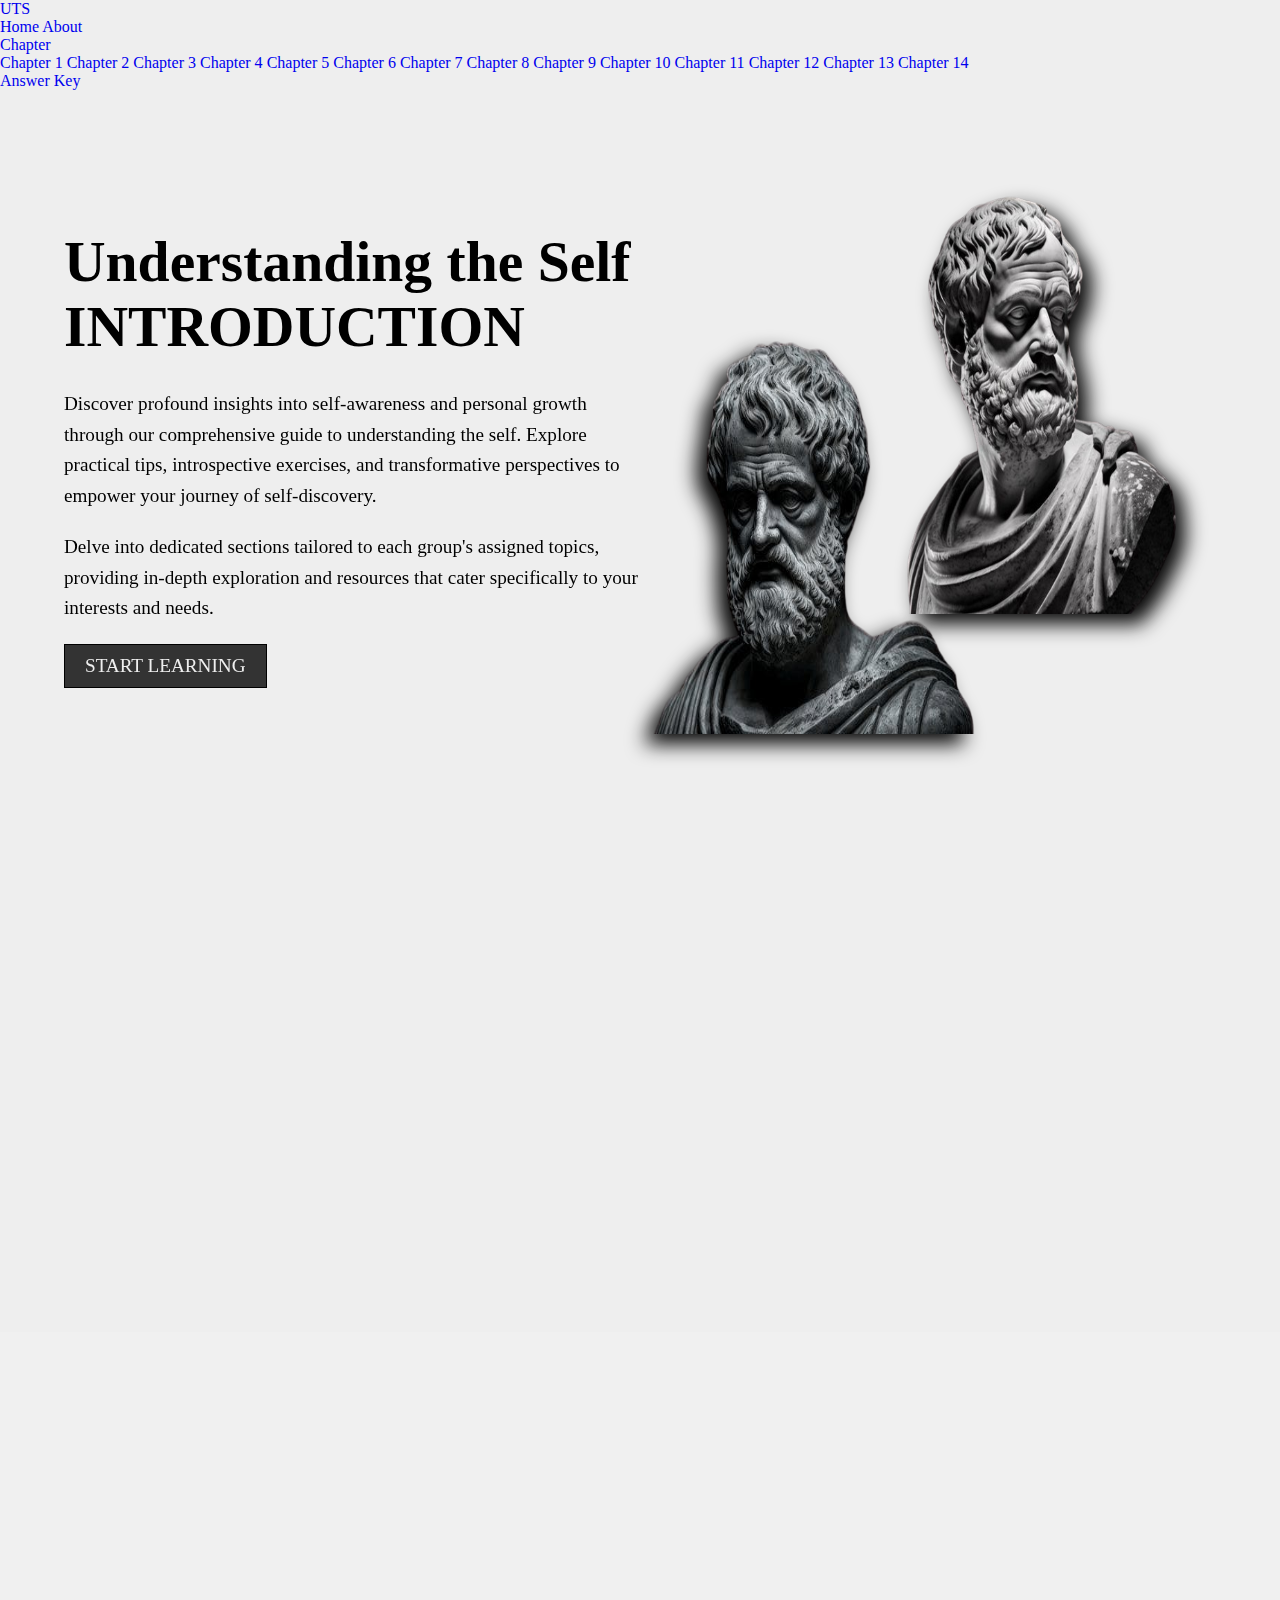
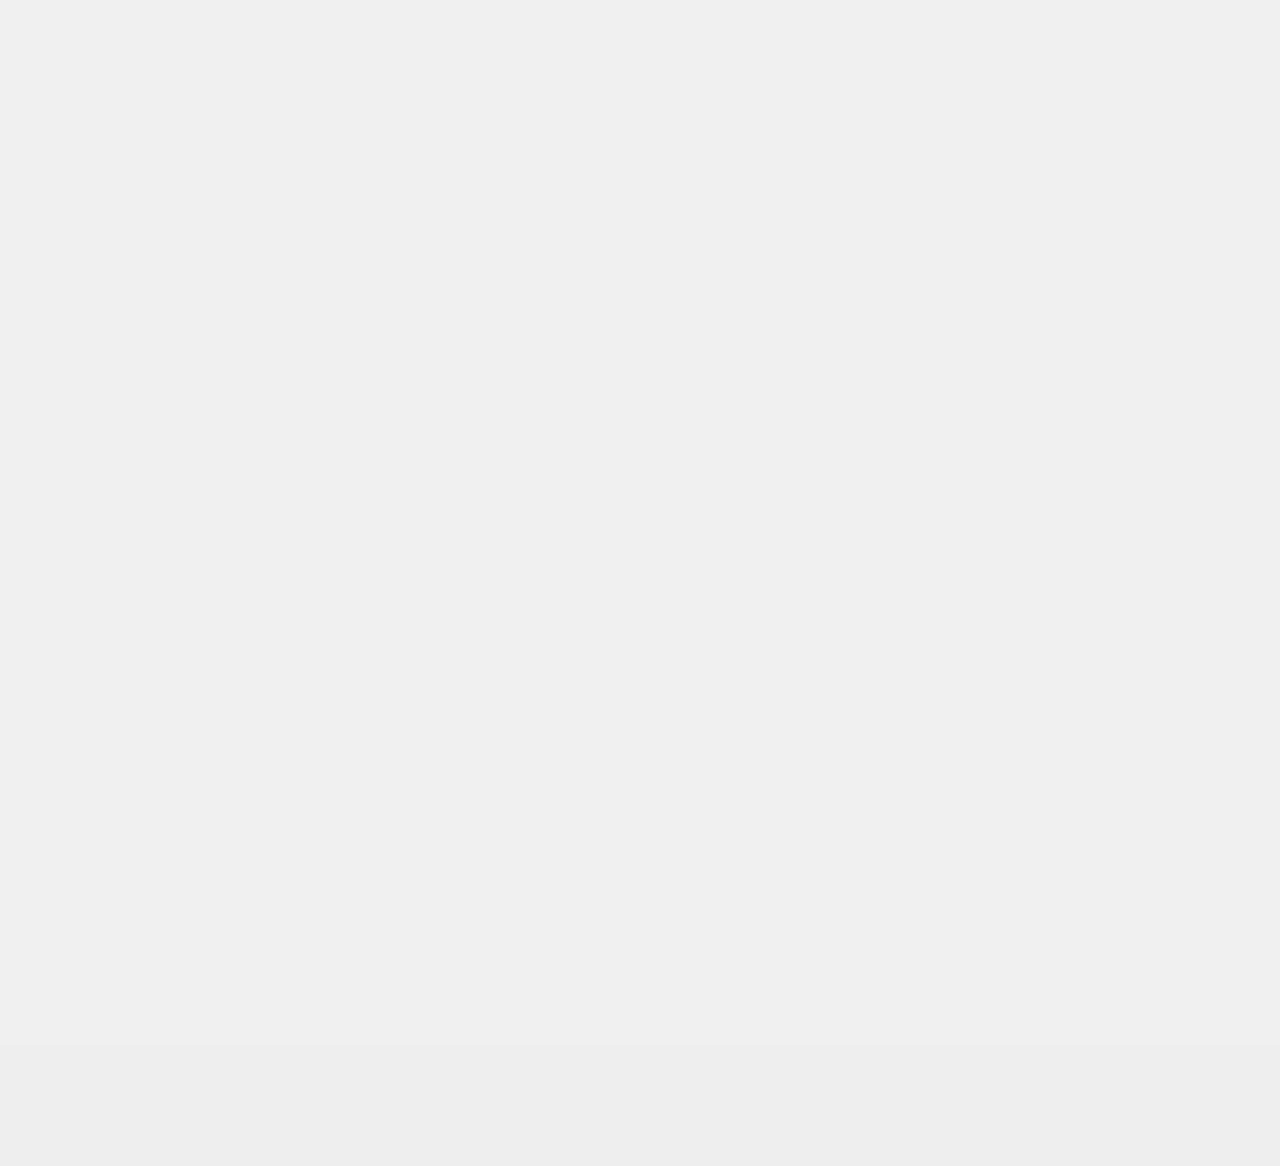
<file: index.html>
<!DOCTYPE html>
<html lang="en">
  <head>
    <meta charset="UTF-8" />
    <meta name="viewport" content="width=device-width, initial-scale=1.0" />
    <link rel="stylesheet" href="style.css" />
    <link href="https://unpkg.com/aos@2.3.1/dist/aos.css" rel="stylesheet" />
    <link
      rel="stylesheet"
      href="https://cdnjs.cloudflare.com/ajax/libs/font-awesome/6.5.2/css/all.min.css"
    />
    <link rel="preconnect" href="https://fonts.googleapis.com" />
    <link rel="preconnect" href="https://fonts.gstatic.com" crossorigin />
    <link
      href="https://fonts.googleapis.com/css2?family=Alfa+Slab+One&display=swap"
      rel="stylesheet"
    />
    <link rel="icon" type="image/png" href="images/tab-logo.png" />
    <title>Understanding the Self</title>
  </head>
  <body>
    <!-- HEADER +++++++++++++++++++++++++++++++++++++++++++++++++++++++++++++ -->
    <header>
      <a class="logo" href="./index.html">UTS</a>
      <nav class="menu-content">
        <a href="./index.html">Home</a>
        <a href="./index.html#about-link">About</a>
        <div class="dropdown">
          <a href="./index.html#chapters">Chapter</a>
          <div class="dropdown-content">
            <a href="#chapter-1">Chapter 1</a>
            <a href="#chapter-2">Chapter 2</a>
            <a href="#chapter-3">Chapter 3</a>
            <a href="#chapter-4">Chapter 4</a>
            <a href="#chapter-5">Chapter 5</a>
            <a href="#chapter-6">Chapter 6</a>
            <a href="#chapter-7">Chapter 7</a>
            <a href="#chapter-8">Chapter 8</a>
            <a href="#chapter-9">Chapter 9</a>
            <a href="#chapter-10">Chapter 10</a>
            <a href="#chapter-11">Chapter 11</a>
            <a href="#chapter-12">Chapter 12</a>
            <a href="#chapter-13">Chapter 13</a>
            <a href="#chapter-14">Chapter 14</a>
          </div>
        </div>
        <a href="https://drive.google.com/drive/folders/1Xg_08UMc263bvNMuBtaP6itYt5Wx9vEC">Answer Key</a>
      </nav>
    </header>
    <!-- HEADER END +++++++++++++++++++++++++++++++++++++++++++++++++++++++++ -->
    <!-- MAIN +++++++++++++++++++++++++++++++++++++++++++++++++++++++++ -->
    <main>
      <section data-aos="fade-right" data-aos-delay="100" class="content">
        <h3>Understanding the Self INTRODUCTION</h3>
        <p>
          Discover profound insights into self-awareness and personal growth
          through our comprehensive guide to understanding the self. Explore
          practical tips, introspective exercises, and transformative
          perspectives to empower your journey of self-discovery.
        </p>
        <p>
          Delve into dedicated sections tailored to each group's assigned
          topics, providing in-depth exploration and resources that cater
          specifically to your interests and needs.
        </p>
        <a href="./index.html#chpaters" class="explore-button"
          >Start Learning</a
        >
      </section>
      <aside data-aos="fade-left" data-aos-delay="300" class="images">
        <img src="images/stat.png" class="image-1" alt="Statue 1" />
        <img src="images/aris.png" class="image-2" alt="Statue 2" />
      </aside>
    </main>
    <!-- MAIN END +++++++++++++++++++++++++++++++++++++++++++++++++++++++++ -->
    <!-- ABOUT +++++++++++++++++++++++++++++++++++++++++++++++++++++++++ -->
    <div
      class="main-abt"
      id="about-link"
      class="module-card"
      id="chapter-1"
      data-aos="fade-up"
      data-aos-anchor-placement="top-bottom"
      data-aos-delay="400"
    >
      <div class="about">
        <aside data-aos="fade-left" data-aos-delay="400" class="abt-images">
          <img src="images/about.png" alt="Statue 1" />
        </aside>
        <section data-aos="fade-right" data-aos-delay="600" class="abt-content">
          <h3>Mission</h3>
          <p>
            At Understanding Self, our mission is to empower individuals on
            their journey of self-discovery and personal growth. We provide
            insightful content, practical tools, and a supportive community to
            help people understand themselves better, foster emotional
            well-being, and achieve a more fulfilling life.
          </p>
          <h3>Vision</h3>
          <p>
            Our vision is to create a world where every individual has the
            knowledge, resources, and support to understand their true selves
            and reach their full potential. We aspire to be a leading platform
            for personal development and mental health, inspiring positive
            change and promoting a culture of self-awareness and empathy.
          </p>
        </section>
      </div>
    </div>
    <!-- ABOUT END +++++++++++++++++++++++++++++++++++++++++++++++++++++++++ -->
    <!-- MODULES +++++++++++++++++++++++++++++++++++++++++++++++++++++++++ -->
    <div class="module-container" id="chapters">
      <div
        class="module-card"
        id="chapter-1"
        data-aos="fade-up"
        data-aos-anchor-placement="top-bottom"
        data-aos-delay="300"
      >
        <div class="module">
          <a
            href="https://drive.google.com/file/d/1qNP44I98D0WKdX6a7cLTvxUv-OySiulB/view?usp=sharing"
            target="_blank"
            class="view-more"
            >VIEW MORE</a
          >
          <div class="module-image">
            <img src="chapters/CHAPTER-1.png" alt="Module 1 Image" />
          </div>
        </div>
        <div class="module-content">
          <h2>Understanding The Self</h2>
          <div class="module-section">
            <h3>My Intended Learning Outcomes</h3>
            <p>
              From this chapter, students aim to understand the philosophical
              perspectives on the self, including the views of early
              philosophers like Parmenides and Heraclitus. They also seek to
              grasp the concepts of self and change, and how these ideas have
              shaped philosophical discourse.
            </p>

            <h3>My Learning Essentials</h3>
            <p>
              Key essentials for this chapter include comprehending the
              differences between Parmenides' and Heraclitus' views on existence
              and change, and appreciating how these foundational ideas
              contribute to our understanding of the self. Additionally,
              students will focus on the arguments and counterarguments
              presented by these philosophers regarding the nature of reality
              and the self.
            </p>

            <h3>My Learning Activities</h3>
            <a
              href="https://docs.google.com/forms/d/e/1FAIpQLSfncQd1Qz8NCd_QnKEcD2-0-2ZLpwqlVQQbkxf6_hwW7dfGXQ/viewform?usp=sf_link"
              target="_blank"
              >Pre-Test</a
            >
            <a
              href="https://docs.google.com/forms/d/e/1FAIpQLSdy7yHwEWj8L_IQuhj5AwuFCy2sCeVrVS-J0v_u7p22OB_b_g/viewform?usp=sf_link"
              target="_blank"
              >Post-Test</a
            >
            <a
              href="https://drive.google.com/file/d/1aqQ2RyUeYSbLPFCvj5chbiJVYAV8V-st/view?usp=sharing"
              target="_blank"
              >Activity</a
            >
          </div>
        </div>
      </div>

      <!-- Module 2 -->
      <div
        class="module-card"
        data-aos="fade-up"
        data-aos-anchor-placement="top-bottom"
        data-aos-delay="300"
        id="chapter-2"
      >
        <div class="module" id="chapter-2">
          <a
            href="https://drive.google.com/file/d/1qPCFM7P3P1mdJaPzVMeYQ5j8EE0iyDt1/view?usp=sharing"
            target="_blank"
            class="view-more"
            >VIEW MORE</a
          >
          <div class="module-image">
            <img src="chapters/CHAPTER-2.png" alt="Module 2 Image" />
          </div>
        </div>
        <div class="module-content">
          <h2>Social Perspective of the Self</h2>

          <div class="module-section">
            <h3>My Intended Learning Outcomes</h3>
            <p>
              From this chapter, students aim to understand the social
              perspective of the self, focusing on how social interactions shape
              an individual's identity. They will explore the theories of George
              Herbert Mead and the stages of self-development.
            </p>

            <h3>My Learning Essentials</h3>
            <p>
              Key essentials for this chapter include grasping the concepts of
              the "I" and the "Me" as proposed by Mead, and understanding the
              stages of self-development: Preparatory, Play, and Game stages.
              Additionally, students will learn how socialization influences the
              formation of the self throughout a person's life.
            </p>

            <h3>My Learning Activities</h3>
            <a
              href="https://docs.google.com/forms/d/e/1FAIpQLSem4Kj6j49VqL0LRjmC7PlXJ117a0udUDW3snz1O-a72ZjUIA/viewform?usp=sf_link"
              target="_blank"
              >Pre-Test</a
            >
            <a
              href="https://docs.google.com/forms/d/e/1FAIpQLScwcCC1sEbi4hYeQuhkLxD1I636t_RL7cdebNsRHb5J0i4qgw/viewform?usp=sf_link"
              target="_blank"
              >Post-Test</a
            >
            <a
              href="https://drive.google.com/file/d/1CiB0m0QJGGuyicV7ueg3U837jIfblSa8/view?usp=sharing"
              target="_blank"
              >Activity</a
            >
          </div>
        </div>
      </div>

      <!-- MODULE 3-->
      <div
        class="module-card"
        id="chapter-3"
        data-aos="fade-up"
        data-aos-anchor-placement="top-bottom"
        data-aos-delay="300"
      >
        <div class="module" id="chapter-3">
          <a
            href="https://drive.google.com/file/d/1qPM2XukaEeclTl1H5RbIejRWSEeem5cD/view?usp=sharing"
            target="_blank"
            class="view-more"
            >VIEW MORE</a
          >
          <div class="module-image">
            <img src="chapters/CHAPTER-3.png" alt="Chapter Image" />
          </div>
        </div>
        <div class="module-content">
          <h2>Anthopological Perspective of the Self</h2>

          <div class="module-section">
            <h3>My Intended Learning Outcomes</h3>
            <p>
              From this chapter, students aim to understand the anthropological
              perspective on the self, including how cultural, archaeological,
              biological, and linguistic anthropology contribute to our
              understanding of human identity. They will explore the role of
              culture in shaping the self and how different anthropological
              subdisciplines study human adaptation and diversity.
            </p>

            <h3>My Learning Essentials</h3>
            <p>
              Key essentials for this chapter include comprehending the
              subfields of anthropology and their focus areas, such as cultural
              traditions, material remains, human evolution, and language.
              Additionally, students will learn how culture is transmitted
              through enculturation and how it influences individual behaviors
              and societal structures.
            </p>

            <h3>My Learning Activities</h3>
            <a
              href="https://docs.google.com/forms/d/e/1FAIpQLSeQhnjUe_zh6U95HWdWIzRsAvDK2rQh6HImhfLbngQyOn-qcw/viewform?usp=sf_link"
              target="_blank"
              >Pre-Test</a
            >
            <a
              href="https://docs.google.com/forms/d/e/1FAIpQLScWxLcIFuKxihL3gxsFw1WMhIDeAolGGDszKW1PIEcT0NjadA/viewform?usp=sf_link"
              target="_blank"
              >Post-Test</a
            >
            <a
              href="https://drive.google.com/file/d/1FX91dh0kORG4VnOO3zhp7gbtspowvNZs/view?usp=sharing"
              target="_blank"
              >Activity</a
            >
          </div>
        </div>
      </div>
    </div>
    <!-- MODULES END +++++++++++++++++++++++++++++++++++++++++++++++++++++++++ -->
    <center>
      <a href="#" id="load-more" class="tooltip">
        <i
          class="fa-solid fa-arrow-down fa-xl"
          style="color: #333"
          data-aos="fade-up"
          data-aos-anchor-placement="top-bottom"
          data-aos-delay="550"
        ></i>
        <span class="tooltiptext">load more</span>
      </a>
    </center>
    <script src="https://unpkg.com/aos@2.3.1/dist/aos.js"></script>
    <script>
      AOS.init();
    </script>
    <script src="script.js"></script>
  </body>
</html>
</file>
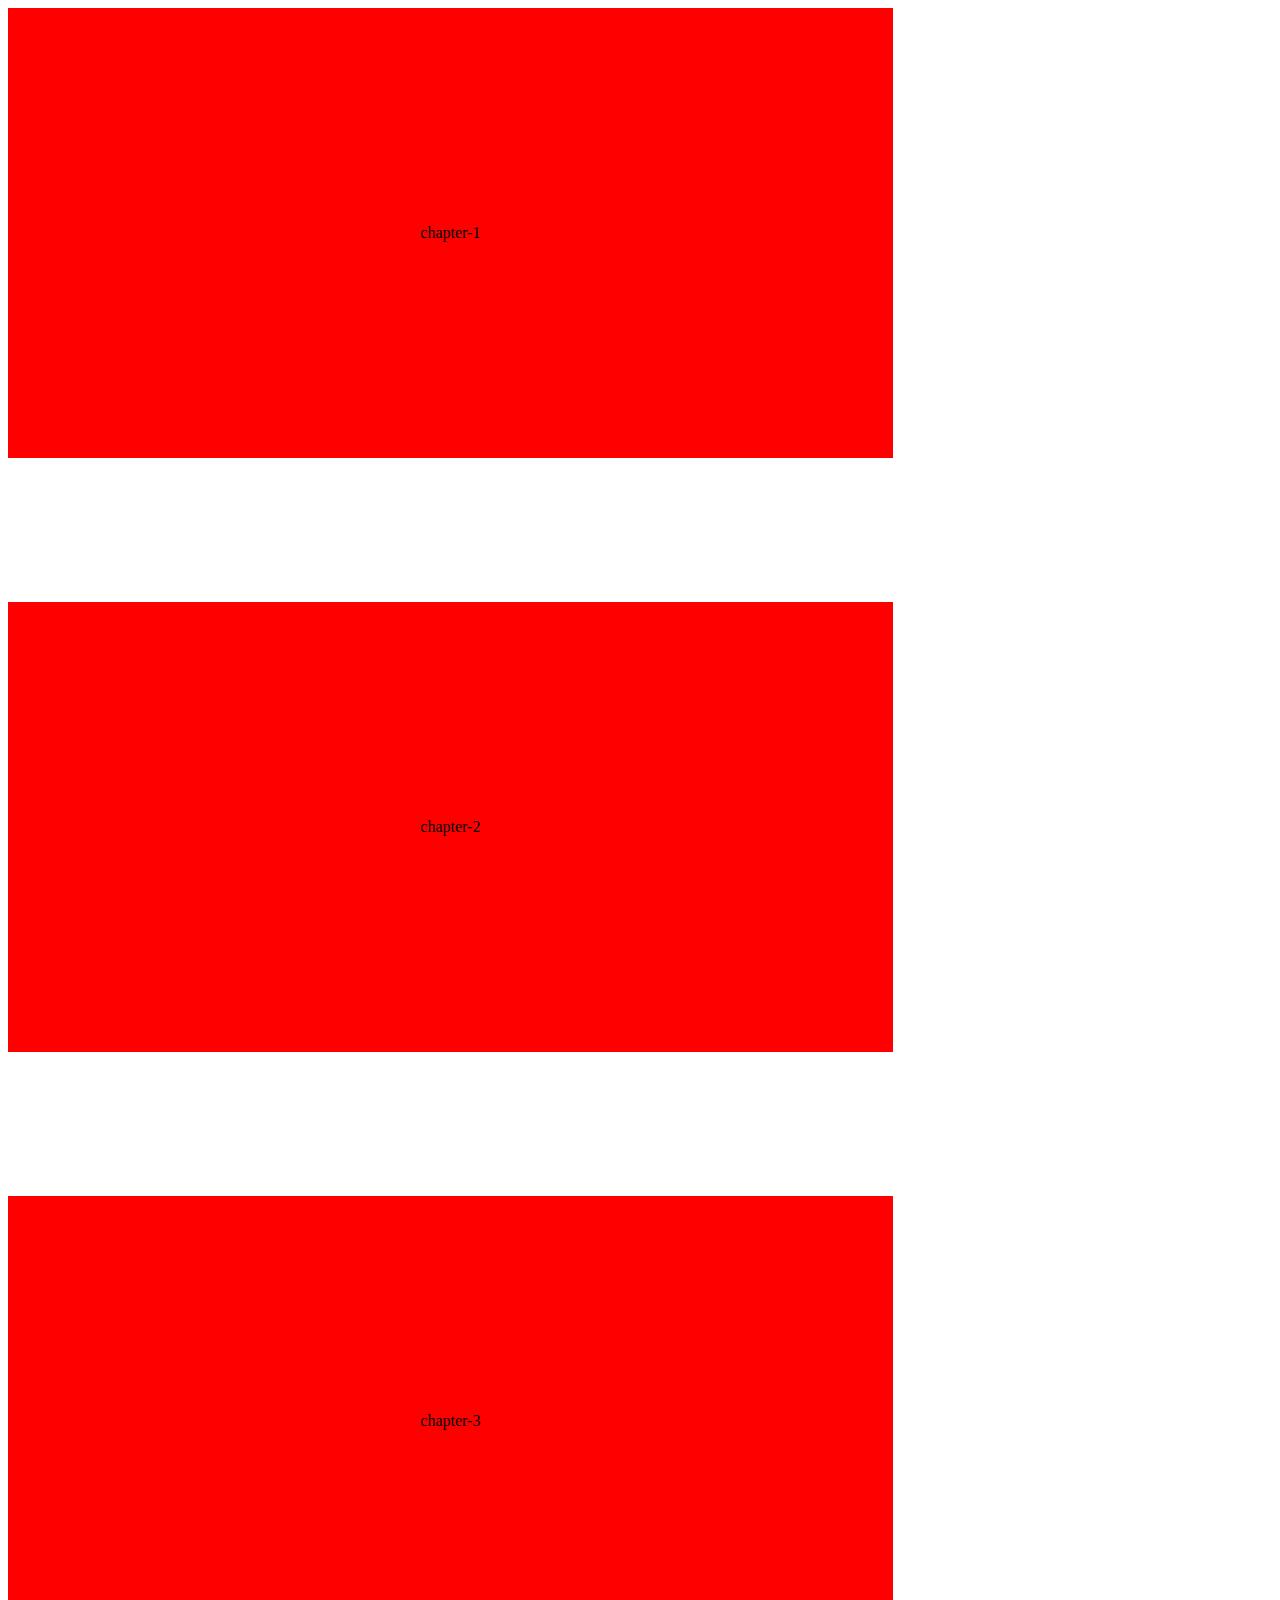
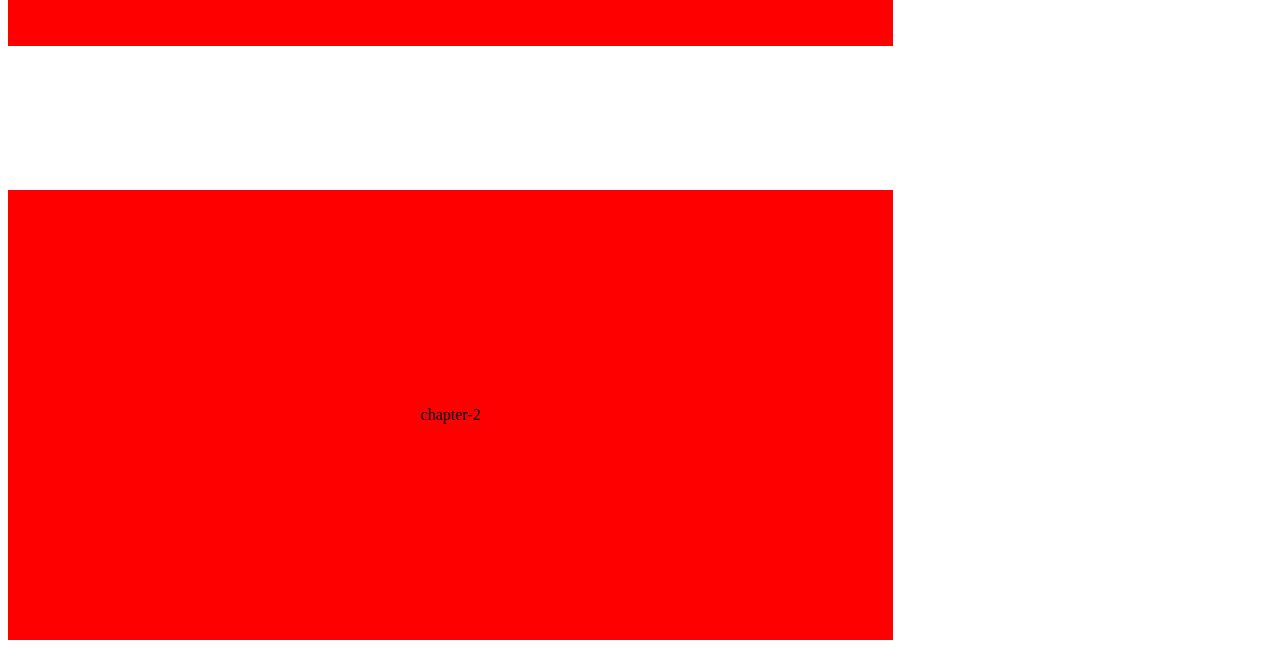
<file: sample.html>
<!DOCTYPE html>
<html lang="en">
<head>
    <meta charset="UTF-8">
    <meta name="viewport" content="width=device-width, initial-scale=1.0">
    <title>Document</title>
    <style>
        .main{
            justify-content: center;
            align-items: center;
            width: 100%;
        }
        .answer{
            display: flex;
            justify-content: center;
            align-items: center;
            background-color: red;
            width: 70%;
            height: 50vh;
        }
    </style>
</head>
<body>
    <div class="main">
        <div class="answer" id="1">
            chapter-1
        </div>
        <br>
        <br>
        <br>
        <br>
        <br>
        <br>
        <br>
        <br>
        <div class="answer" id="2">
            chapter-2
        </div>
        <br>
        <br>
        <br>
        <br>
        <br>
        <br>
        <br>
        <br>
        <div class="answer" id="3">
            chapter-3
        </div>
        <br>
        <br>
        <br>
        <br>
        <br>
        <br>
        <br>
        <br>
        <div class="answer" id="4">
            chapter-2
        </div>


        
    </div>
    

</body>
</html>
</file>
<file: style.css>
/* Global Styles */
* {
  margin: 0;
  padding: 0;
  box-sizing: border-box;
  text-decoration: none;
}

html {
  scroll-behavior: smooth;
  scroll-padding-top: 250px;
}

body {
  background-color: #eee;
}

/* MAIN */
main {
  width: 100%;
  height: 93vh;
  display: flex;
  justify-content: center;
  align-items: center;
  padding: 0 5%;
  overflow: hidden;
}

.content {
  margin-top: 60px;
  font-size: 1.2rem;
  width: 50%;
  position: relative;
}

.content p {
  margin-bottom: 20px;
  line-height: 1.6;
}

.content h3 {
  font-size: 3em;
  position: absolute;
  top: -160px;
}

.explore-button {
  display: inline-block;
  padding: 10px 20px;
  border: 1px solid #000;
  background-color: #333;
  color: #eee;
  text-transform: uppercase;
  cursor: pointer;
  transition: background-color 0.3s;
}

.explore-button:hover {
  background-color: transparent;
  color: #333;
}

.images {
  width: 50%;
  height: 50vh;
  display: flex;
  flex-direction: row;
  align-items: center;
  justify-content: center;
  position: relative;
}

.image-1 {
  width: 70%;
  height: 90%;
  margin: 0 10px;
  filter: drop-shadow(10px 10px 10px rgba(0, 0, 0, 0.973));
  position: absolute;
  left: -70px;
  bottom: 0;
  transform: scaleX(-1);
}

.image-2 {
  width: 60%;
  height: 100%;
  margin: 0 10px;
  filter: drop-shadow(10px 10px 10px rgba(0, 0, 0, 0.973));
  position: absolute;
  top: -120px;
  right: 10px;
  bottom: 0;
}

/* About Section */
.main-abt {
  width: 100%;
  height: 45vh;
  display: flex;
  justify-content: center;
  align-items: center;
}

.about {
  width: 90%;
  height: 100%;
  padding: 0 3%;
  background-color: #fff;
  display: flex;
  justify-content: center;
  align-items: center;
  border-radius: 10px;
  box-shadow: 0 0 10px rgba(0, 0, 0, 0.1), rgba(0, 0, 0, 0.19) 0 10px 20px,
    rgba(0, 0, 0, 0.23) 0 6px 6px;
}

.abt-content {
  font-size: 1.1rem;
  width: 59%;
}

.abt-content p {
  text-indent: 2em;
  margin-bottom: 20px;
}

.abt-content h3 {
  font-size: 1.4em;
}

.abt-images {
  width: 40%;
  display: flex;
  flex-direction: column;
  align-items: center;
  justify-content: center;
}

.abt-images img {
  width: 90%;
  height: 100%;
  filter: drop-shadow(10px 10px 10px rgba(0, 0, 0, 0.089));
  margin-bottom: 20px;
}

/* Modules Section */
.module-container {
  width: 100%;
  margin: auto;
  background-color: #f0f0f0;
  padding: 20px;
}

.module-card {
  width: 90%;
  margin: 30px auto 0;
  background-color: #fff;
  border-radius: 10px;
  box-shadow: 0 0 10px rgba(0, 0, 0, 0.1), rgba(0, 0, 0, 0.19) 0 10px 20px,
    rgba(0, 0, 0, 0.23) 0 6px 6px;
  display: flex;
  overflow: hidden;
}

.module {
  width: 35%;
  position: relative;
}

.module .view-more {
  width: 100%;
  height: 100%;
  display: flex;
  justify-content: center;
  align-items: center;
  position: absolute;
  top: 50%;
  left: 50%;
  transform: translate(-50%, -50%);
  background-color: rgba(0, 0, 0, 0.616);
  color: #eee;
  padding: 10px 20px;
  text-decoration: none;
  border-radius: 5px;
  opacity: 0;
  transition: opacity 0.3s ease;
  z-index: 1;
  font-weight: bolder;
  font-size: 20px;
}

.module:hover .view-more {
  opacity: 1;
}

.module-image {
  width: 100%;
  height: 100%;
  overflow: hidden;
  position: relative;
}

.module-image img {
  width: 100%;
  height: 100%;
  object-fit: fill;
  display: block;
  transition: transform 0.3s ease;
}

.module-content {
  padding: 1%;
  width: 65%;
  background-color: #fff;
  transition: opacity 0.3s ease, visibility 0s linear 0s;
}

.module-content h2 {
  color: black;
  font-size: 24px;
  margin-bottom: 10px;
}

.module-content h3 {
  color: black;
  font-size: 18px;
  margin-bottom: 8px;
}

.module-content p {
  text-indent: 2em;
  color: #666;
  line-height: 1.6;
  margin-bottom: 8px;
}

.module-section {
  margin-top: 20px;
}

.module-section h3 {
  font-size: 16px;
  color: #333;
  margin-bottom: 10px;
}

.module-section p {
  color: #666;
  line-height: 1.6;
  margin-bottom: 8px;
}

.module-section a {
  height: 100%;
  display: inline-block;
  border: 1px solid #000;
  background-color: transparent;
  color: #333;
  padding: 8px 16px;
  border-radius: 5px;
  margin-right: 10px;
  margin-bottom: 10px;
  transition: background-color 0.3s ease;
  box-shadow: 0 4px 8px rgba(0, 0, 0, 0.1);
}

.module-section a:hover {
  color: #eee;
  background-color: #575757;
  box-shadow: 0 6px 12px rgba(0, 0, 0, 0.15);
}

.module-section a:last-child {
  margin-right: 0;
}

/* Chapters Section */
.chapter {
  margin: 20px auto;
  padding: 20px;
  background-color: #fff;
  border-radius: 10px;
  box-shadow: 0 0 10px rgba(0, 0, 0, 0.1);
}

.chapter h3 {
  font-size: 24px;
  color: #333;
  margin-bottom: 10px;
}

.chapter p {
  color: #666;
  line-height: 1.6;
  margin-bottom: 8px;
}

.chapter:hover {
  background-color: #f0f0f0;
  transition: background-color 0.3s ease;
}

#loading-more {
  text-align: center;
  margin-top: 20px;
}

/* Tooltip */
.tooltip {
  position: relative;
  display: inline-block;
}

.tooltip .tooltiptext {
  visibility: hidden;
  width: 120px;
  color: black;
  text-align: center;
  border-radius: 6px;
  padding: 5px 0;
  position: absolute;
  z-index: 1;
  bottom: 125%;
  left: 50%;
  margin-left: -60px;
  opacity: 0;
  transition: opacity 0.3s;
}

.tooltip:hover .tooltiptext {
  visibility: visible;
  opacity: 1;
}

.tooltip .tooltiptext::after {
  content: "";
  position: absolute;
  top: 100%;
  left: 50%;
  margin-left: -5px;
  border-width: 5px;
  border-style: solid;
  border-color: #333 transparent transparent transparent;
}

/* Hidden */
.hidden {
  display: none;
}

/* Media Queries */
@media (max-width: 400px) {
  .content h3 {
    font-size: 30px;
  }
}

@media (max-width: 350px) {
  /* MAIN */
  main {
    flex-direction: column;
    height: auto;
    padding: 0;
  }

  .content {
    width: 100%;
    padding: 20px;
    margin-top: 20px;
    font-size: 1rem;
    order: 1;
  }

  .content h3 {
    font-size: 30px;
    margin-bottom: 20px;
  }

  .images {
    display: none;
  }

  .image-1, .image-2 {
    width: 100%;
    height: auto;
    margin: 10px 0;
    position: static;
    transform: none;
    filter: none;
  }

  .explore-button {
    width: 100%;
    text-align: center;
  }

  /* About Section */
  .main-abt {
    flex-direction: column;
    height: auto;
  }

  .about {
    flex-direction: column;
    padding: 0;
  }

  .abt-content, .abt-images {
    width: 100%;
  }

  .abt-content {
    font-size: 1rem;
    padding: 10px;
  }

  .abt-content h3 {
    font-size: 1.2em;
  }

  .abt-content p {
    text-indent: 1em;
    margin-bottom: 15px;
  }

  .abt-images img {
    width: 80%;
    height: auto;
    margin-bottom: 10px;
  }

  /* Modules Section */
  .module-container {
    grid-template-columns: 1fr;
  }

  .module-card {
    flex-direction: column;
  }

  .module {
    width: 100%;
  }

  .module-image {
    height: auto;
  }

  .module-content {
    width: 100%;
    padding: 10px;
  }

  .module-content h2 {
    font-size: 20px;
  }

  .module-content h3 {
    font-size: 16px;
  }

  .module-content p, .module-section p {
    text-indent: 1em;
    font-size: 14px;
  }

  .module-section a {
    padding: 6px 12px;
    font-size: 14px;
  }
}

/* Grid layout for larger screens */
@media (min-width: 481px) {
  .module-container {
    grid-template-columns: 1fr;
    grid-template-rows: repeat(3, auto);
    grid-gap: 20px;
  }
}

/* Responsive Styles for 768px */
@media (max-width: 768px) {
  /* MAIN */
  main {
    flex-direction: column;
    height: auto;
    padding: 0;
  }

  .content {
    width: 80%;
    padding: 20px;
    margin-top: 20px;
    font-size: 1rem;
  }

  .content h3 {
    position: static;
    font-size: 2.5em;
    margin-bottom: 20px;
  }

  .images {
    width: 80%;
    height: auto;
    flex-direction: column;
    padding: 20px;
  }

  .image-1, .image-2 {
    display: none;
  }

  .explore-button {
    width: 100%;
    text-align: center;
  }

  /* About Section */
  .main-abt {
    flex-direction: column;
    height: auto;
  }

  .about {
    flex-direction: column;
    padding: 0;
  }

  .abt-content, .abt-images {
    width: 100%;
  }

  .abt-content {
    font-size: 1rem;
    padding: 10px;
  }

  .abt-content h3 {
    font-size: 1.2em;
  }

  .abt-content p {
    text-indent: 1em;
    margin-bottom: 15px;
  }

  .abt-images img {
    width: 80%;
    height: auto;
    margin-bottom: 10px;
  }

  /* Modules Section */
  .module-container {
    grid-template-columns: 1fr;
  }

  .module-card {
    flex-direction: column;
  }

  .module {
    width: 100%;
  }

  .module-image {
    height: auto;
  }

  .module-content {
    width: 100%;
    padding: 10px;
  }

  .module-content h2 {
    font-size: 22px;
  }

  .module-content h3 {
    font-size: 18px;
  }

  .module-content p, .module-section p {
    text-indent: 1em;
    font-size: 16px;
  }

  .module-section a {
    padding: 8px 14px;
    font-size: 16px;
  }

}

/* Grid layout for larger screens */
@media (min-width: 769px) {
  .module-container {
    grid-template-columns: 1fr;
    grid-template-rows: repeat(3, auto);
    grid-gap: 20px;
  }
}

/* Responsive Styles for 1100px */
@media (max-width: 1100px) {
  /* MAIN */
  main {
    flex-direction: column;
    height: auto;
    padding: 0;
  }

  .content {
    width: 90%;
    padding: 20px;
    margin-top: 20px;
    font-size: 1.1rem;
  }

  .content h3 {
    position: static;
    font-size: 2.5em;
    margin-bottom: 20px;
    text-align: center;
  }

  .images {
    display: none;
  }

  .image-1, .image-2 {
    width: 100%;
    height: auto;
    margin: 10px 0;
    position: static;
    transform: none;
    filter: none;
  }

  .explore-button {
    width: 100%;
    text-align: center;
  }

  /* About Section */
  .main-abt {
    height: auto;
  }

  .about {
    flex-direction: column;
    padding: 2%;
  }

  .abt-content, .abt-images {
    width: 100%;
  }

  .abt-content {
    font-size: 1.05rem;
    padding: 15px;
  }

  .abt-content h3 {
    font-size: 1.3em;
  }

  .abt-content p {
    text-indent: 1.5em;
    margin-bottom: 18px;
  }

  .abt-images img {
    width: 85%;
    height: auto;
    margin-bottom: 15px;
  }
  
  /* Modules Section */
  .module-container {
    grid-template-columns: 1fr;
  }

  .module-card {
    flex-direction: column;
  }

  .module {
    width: 100%;
  }

  .module-image {
    height: auto;
  }

  .module-content {
    width: 100%;
    padding: 10px;
  }

  .module-content h2 {
    font-size: 22px;
  }

  .module-content h3 {
    font-size: 18px;
  }

  .module-content p, .module-section p {
    text-indent: 1em;
    font-size: 16px;
  }

  .module-section a {
    padding: 8px 14px;
    font-size: 16px;
  }

}

/* Grid layout for larger screens */
@media (min-width: 1101px) {
  .module-container {
    grid-template-columns: 1fr;
    grid-template-rows: repeat(3, auto);
    grid-gap: 20px;
  }
}

/* For screens that are 1200px wide or less */
@media (max-width: 1200px) {
  .content h3 {
    font-size: 40px;
  }
}

/* For screens that are 992px wide or less */
@media (max-width: 992px) {
  .content h3 {
    font-size: 35px;
  }
}

/* For screens that are 768px wide or less */
@media (max-width: 768px) {
  .content h3 {
    font-size: 30px;
  }
}

/* For screens that are 576px wide or less */
@media (max-width: 576px) {
  .content h3 {
    font-size: 25px;
  }
}

/* For screens that are 400px wide or less */
@media (max-width: 320px) {
  .content h3 {
    font-size: 30px;
  }
}
</file>
